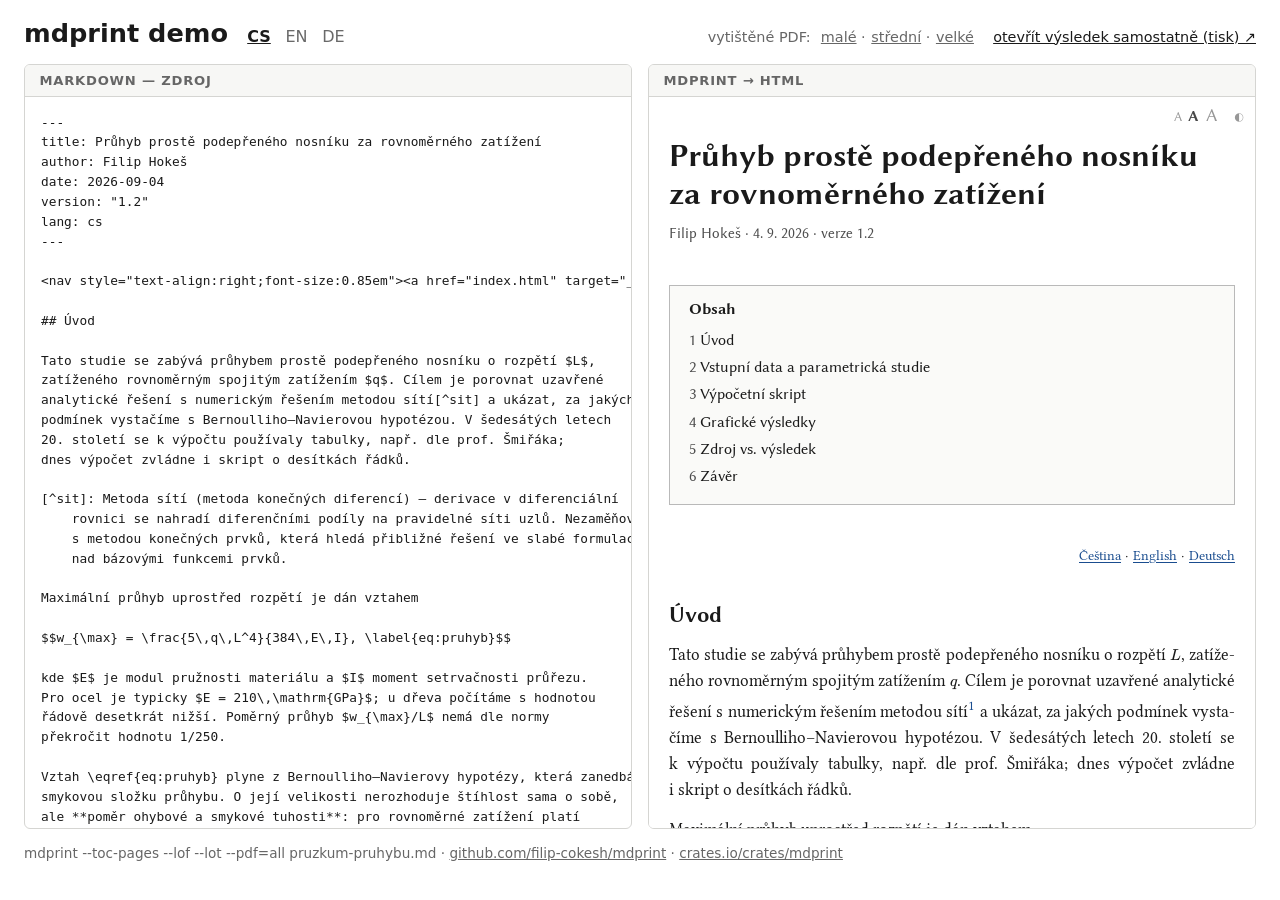
<file: docs/index.html>
<!DOCTYPE html>
<html lang="cs">
<head>
<meta charset="utf-8">
<meta name="viewport" content="width=device-width, initial-scale=1">
<title>mdprint demo</title>
<style>
:root { color-scheme: light dark; --bg:#ffffff; --fg:#1a1a1a; --muted:#666; --border:#d5d5d2; --panel:#f7f7f5; }
@media (prefers-color-scheme: dark) { :root { --bg:#16161a; --fg:#d6d6d2; --muted:#9a9a96; --border:#4c4c50; --panel:#1f1f24; } }
* { box-sizing: border-box; }
body { margin:0; background:var(--bg); color:var(--fg); font-family:"Segoe UI",system-ui,sans-serif; }
header { max-width:1600px; margin:0 auto; padding:1.1rem 1.5rem 0.4rem; display:flex; align-items:baseline; gap:1.2rem; flex-wrap:wrap; }
h1 { font-size:1.6rem; margin:0; }
nav a { color:inherit; margin-right:.6rem; text-decoration:none; opacity:.65; }
nav a.active { font-weight:700; opacity:1; text-decoration:underline; }
.pdf { margin-left:auto; font-size:.9rem; color:var(--muted); }
.pdf a { color:inherit; margin-left:.35rem; }
.open { font-size:.9rem; color:inherit; }
main { max-width:1600px; margin:0 auto; padding:.6rem 1.5rem 1rem; display:grid; grid-template-columns:1fr 1fr; gap:1rem; }
@media (max-width: 900px) { main { grid-template-columns:1fr; } }
section { border:1px solid var(--border); border-radius:6px; overflow:hidden; display:flex; flex-direction:column; height:85vh; }
section h2 { margin:0; font-size:.82rem; letter-spacing:.06em; text-transform:uppercase; padding:.5rem .9rem; background:var(--panel); border-bottom:1px solid var(--border); color:var(--muted); font-weight:600; }
pre { margin:0; flex:1; overflow:auto; padding:1rem; font:.8rem/1.55 Consolas,"JetBrains Mono",monospace; }
iframe { border:0; flex:1; width:100%; background:#fff; }
footer { max-width:1600px; margin:0 auto; padding:0 1.5rem 1.2rem; font-size:.85rem; color:var(--muted); }
footer a { color:inherit; }
</style>
</head>
<body>
<header>
<h1>mdprint demo</h1>
<nav><a href="index.html" class="active">CS</a>
<a href="en.html">EN</a>
<a href="de.html">DE</a></nav>
<span class="pdf">vytištěné PDF: <a href="doc-cs-small.pdf">malé</a> ·<a href="doc-cs-normal.pdf">střední</a> ·<a href="doc-cs-large.pdf">velké</a></span>
<a class="open" href="doc-cs.html">otevřít výsledek samostatně (tisk) ↗</a>
</header>
<main>
<section>
<h2>Markdown — zdroj</h2>
<pre><code>---
title: Průhyb prostě podepřeného nosníku za rovnoměrného zatížení
author: Filip Hokeš
date: 2026-09-04
version: "1.2"
lang: cs
---

&lt;nav style="text-align:right;font-size:0.85em"&gt;&lt;a href="index.html" target="_top"&gt;Čeština&lt;/a&gt; · &lt;a href="en.html" target="_top"&gt;English&lt;/a&gt; · &lt;a href="de.html" target="_top"&gt;Deutsch&lt;/a&gt;&lt;/nav&gt;

## Úvod

Tato studie se zabývá průhybem prostě podepřeného nosníku o rozpětí $L$,
zatíženého rovnoměrným spojitým zatížením $q$. Cílem je porovnat uzavřené
analytické řešení s numerickým řešením metodou sítí[^sit] a ukázat, za jakých
podmínek vystačíme s Bernoulliho–Navierovou hypotézou. V šedesátých letech
20. století se k výpočtu používaly tabulky, např. dle prof. Šmiřáka;
dnes výpočet zvládne i skript o desítkách řádků.

[^sit]: Metoda sítí (metoda konečných diferencí) — derivace v diferenciální
    rovnici se nahradí diferenčními podíly na pravidelné síti uzlů. Nezaměňovat
    s metodou konečných prvků, která hledá přibližné řešení ve slabé formulaci
    nad bázovými funkcemi prvků.

Maximální průhyb uprostřed rozpětí je dán vztahem

$$w_{\max} = \frac{5\,q\,L^4}{384\,E\,I}, \label{eq:pruhyb}$$

kde $E$ je modul pružnosti materiálu a $I$ moment setrvačnosti průřezu.
Pro ocel je typicky $E = 210\,\mathrm{GPa}$; u dřeva počítáme s hodnotou
řádově desetkrát nižší. Poměrný průhyb $w_{\max}/L$ nemá dle normy
překročit hodnotu 1/250.

Vztah \eqref{eq:pruhyb} plyne z Bernoulliho–Navierovy hypotézy, která zanedbává
smykovou složku průhybu. O její velikosti nerozhoduje štíhlost sama o sobě,
ale **poměr ohybové a smykové tuhosti**: pro rovnoměrné zatížení platí

$$\frac{w_{\mathrm{V}}}{w_{\mathrm{M}}} = \frac{q L^2 / (8\,G\,A_{\mathrm{s}})}
{5\,q\,L^4 / (384\,E\,I)} = 9{,}6\,\frac{E\,I}{G\,A_{\mathrm{s}}\,L^2}, \label{eq:smyk}$$

kde $G$ je modul pružnosti ve smyku a $A_{\mathrm{s}}$ smyková plocha průřezu.
Teprve u homogenního obdélníkového průřezu se výraz zjednoduší na
$\approx 2{,}5\,(h/L)^2$, takže pro $h/L = 1/20$ činí smyková složka asi
0,6 % — odtud pochází zažité pravidlo o štíhlosti. U sendvičových,
tenkostěnných či kompozitních průřezů s nízkým $G\,A_{\mathrm{s}}$ však může
být smyk významný i u velmi štíhlého nosníku a je namístě Timoshenkova teorie.

## Vstupní data a parametrická studie

Výsledky parametrické studie pro 36 kombinací rozpětí a zatížení shrnuje
\autoref{tbl:studie}. Tabulka záměrně přesahuje jednu stránku, aby ověřila
opakování hlavičky při tisku.

Tabulka: Parametrická studie průhybu — 36 kombinací rozpětí a zatížení {#tbl:studie}

| č. | L [m] | q [kN/m] | E [GPa] | I [10⁻⁶ m⁴] | w_max [mm] | w/L [–] |
|---:|------:|---------:|--------:|------------:|-----------:|--------:|
| 1 | 3,0 | 5,0 | 210 | 83,3 | 0,60 | 1/4970 |
| 2 | 3,0 | 10,0 | 210 | 83,3 | 1,21 | 1/2485 |
| 3 | 3,0 | 15,0 | 210 | 83,3 | 1,81 | 1/1657 |
| 4 | 3,5 | 5,0 | 210 | 83,3 | 1,12 | 1/3133 |
| 5 | 3,5 | 10,0 | 210 | 83,3 | 2,23 | 1/1567 |
| 6 | 3,5 | 15,0 | 210 | 83,3 | 3,35 | 1/1044 |
| 7 | 4,0 | 5,0 | 210 | 83,3 | 1,90 | 1/2100 |
| 8 | 4,0 | 10,0 | 210 | 83,3 | 3,81 | 1/1050 |
| 9 | 4,0 | 15,0 | 210 | 83,3 | 5,71 | 1/700 |
| 10 | 4,5 | 5,0 | 210 | 83,3 | 3,05 | 1/1475 |
| 11 | 4,5 | 10,0 | 210 | 83,3 | 6,10 | 1/738 |
| 12 | 4,5 | 15,0 | 210 | 83,3 | 9,15 | 1/492 |
| 13 | 5,0 | 5,0 | 210 | 83,3 | 4,65 | 1/1075 |
| 14 | 5,0 | 10,0 | 210 | 83,3 | 9,30 | 1/538 |
| 15 | 5,0 | 15,0 | 210 | 83,3 | 13,95 | 1/358 |
| 16 | 5,5 | 5,0 | 210 | 83,3 | 6,81 | 1/808 |
| 17 | 5,5 | 10,0 | 210 | 83,3 | 13,62 | 1/404 |
| 18 | 5,5 | 15,0 | 210 | 83,3 | 20,43 | 1/269 |
| 19 | 6,0 | 5,0 | 210 | 83,3 | 9,64 | 1/622 |
| 20 | 6,0 | 10,0 | 210 | 83,3 | 19,28 | 1/311 |
| 21 | 6,0 | 15,0 | 210 | 83,3 | 28,93 | 1/207 |
| 22 | 6,5 | 5,0 | 210 | 83,3 | 13,29 | 1/489 |
| 23 | 6,5 | 10,0 | 210 | 83,3 | 26,57 | 1/245 |
| 24 | 6,5 | 15,0 | 210 | 83,3 | 39,86 | 1/163 |
| 25 | 7,0 | 5,0 | 210 | 83,3 | 17,86 | 1/392 |
| 26 | 7,0 | 10,0 | 210 | 83,3 | 35,71 | 1/196 |
| 27 | 7,0 | 15,0 | 210 | 83,3 | 53,57 | 1/131 |
| 28 | 7,5 | 5,0 | 210 | 83,3 | 23,54 | 1/319 |
| 29 | 7,5 | 10,0 | 210 | 83,3 | 47,08 | 1/159 |
| 30 | 7,5 | 15,0 | 210 | 83,3 | 70,62 | 1/106 |
| 31 | 8,0 | 5,0 | 210 | 83,3 | 30,48 | 1/262 |
| 32 | 8,0 | 10,0 | 210 | 83,3 | 60,95 | 1/131 |
| 33 | 8,0 | 15,0 | 210 | 83,3 | 91,43 | 1/87 |
| 34 | 8,5 | 5,0 | 210 | 83,3 | 38,84 | 1/219 |
| 35 | 8,5 | 10,0 | 210 | 83,3 | 77,68 | 1/109 |
| 36 | 8,5 | 15,0 | 210 | 83,3 | 116,52 | 1/73 |

Výsledky pro rozpětí nad 8,0 m poměrný průhyb 1/250 zjevně nesplňují
a vyžadují buď vyšší průřez, nebo nadvýšení.

## Výpočetní skript

Analytické řešení ověřuje následující skript. Řádky jsou záměrně dlouhé,
aby prověřily zalamování kódu při tisku.

```python
"""Průhyb prostě podepřeného nosníku: analyticky vs. numericky (metoda sítí)."""
import numpy as np

def analyticke_reseni(L: float, q: float, E: float, I: float, n: int = 101) -&gt; np.ndarray:
    """Vrátí průhybovou čáru w(x) dle vztahu w(x) = q x (L^3 - 2 L x^2 + x^3) / (24 E I)."""
    x = np.linspace(0.0, L, n)
    return q * x * (L**3 - 2.0 * L * x**2 + x**3) / (24.0 * E * I)

def numericke_reseni(L: float, q: float, E: float, I: float, n: int = 101) -&gt; np.ndarray:
    """Řeší E I w'''' = q metodou sítí s okrajovými podmínkami w(0) = w(L) = 0, w''(0) = w''(L) = 0."""
    h = L / (n - 1)
    A = np.zeros((n, n)); b = np.full(n, q * h**4 / (E * I))
    for i in range(2, n - 2):
        A[i, i-2:i+3] = [1.0, -4.0, 6.0, -4.0, 1.0]
    A[0, 0] = A[n-1, n-1] = 1.0; b[0] = b[n-1] = 0.0          # w = 0 v podporách
    A[1, 0:3] = [1.0, -2.0, 1.0]; b[1] = 0.0                   # w'' = 0 (kloub vlevo)
    A[n-2, n-3:n] = [1.0, -2.0, 1.0]; b[n-2] = 0.0             # w'' = 0 (kloub vpravo)
    return np.linalg.solve(A, b)

if __name__ == "__main__":
    L, q, E, I = 6.0, 10_000.0, 210e9, 83.3e-6
    w_a = analyticke_reseni(L, q, E, I)
    w_n = numericke_reseni(L, q, E, I)
    print(f"analyticky w_max = {1000 * w_a.max():.3f} mm, numericky w_max = {1000 * w_n.max():.3f} mm")
    print(f"relativní odchylka = {abs(w_n.max() - w_a.max()) / w_a.max():.2e}")
```

## Grafické výsledky

Průhybové čáry obou řešení jsou vykresleny na \autoref{fig:prubeh}.

![Průhybová čára — porovnání analytického a numerického řešení](grafy/průběh.png){#fig:prubeh}

Statické schéma úlohy (\autoref{fig:schema}) se stejnojmenným souborem z jiné složky:

![Statické schéma prostě podepřeného nosníku](schemata/průběh.png){#fig:schema}

## Zdroj vs. výsledek

Tento dokument vznikl z prostého Markdownu. Následující blok je doslovný
zdrojový text (uvnitř bloku kódu se typografická pravidla záměrně
neuplatňují):

```markdown
Nosník o rozpětí 6 m nese zatížení 10 kN/m; průhyb w_max = 9,65 mm
"vyhoví" i pro mezní stav 1/250 - viz obr. 1. Teplotní rozsah 10-20 °C,
plocha 40x60 mm, 1 000 000 cyklů, posudek dle ČSN EN 1990 s. 12.
Vzorec $w_{\max} = 5qL^4/(384EI)$ i cesta C:\data\vstup.md zůstávají
netknuté.
```

A takto tentýž text vysází mdprint:

Nosník o rozpětí 6 m nese zatížení 10 kN/m; průhyb w_max = 9,65 mm
"vyhoví" i pro mezní stav 1/250 - viz obr. 1. Teplotní rozsah 10-20 °C,
plocha 40x60 mm, 1 000 000 cyklů, posudek dle ČSN EN 1990 s. 12.
Vzorec $w_{\max} = 5qL^4/(384EI)$ i cesta `C:\data\vstup.md` zůstávají
netknuté.

Rozdíl je v detailech, které rozhodují o čitelnosti sazby: české uvozovky,
pomlčka místo spojovníku, en dash v rozsahu, znak násobení, úzká mezera
v tisícových skupinách a nezlomitelné mezery za jednopísmennými předložkami,
zkratkami i mezi číslem a jednotkou. Matematika se vysází, kód a cesty
zůstanou beze změny.

## Závěr

Numerické řešení se od analytického liší o méně než 0,01 %, což potvrzuje
správnost obou přístupů i vztahu \eqref{eq:pruhyb}; smykový příspěvek
dle rovnice \ref{eq:smyk} je u řešené štíhlosti zanedbatelný. Inline vztah $w(x) = \frac{q x (L^3 - 2Lx^2 + x^3)}{24 E I}$
lze proto bez obav používat pro rychlé posouzení[^posudek]. Definiční obor:

Mezní stav použitelnosti

: Stav, při jehož překročení přestává konstrukce plnit provozní požadavky,
  ačkoli nedochází k jejímu porušení.

[^posudek]: Posudek dle ČSN EN 1990 vyžaduje kombinace zatížení, které tento
    text pro stručnost vynechává.
</code></pre>
</section>
<section>
<h2>mdprint → HTML</h2>
<iframe src="doc-cs.html" title="mdprint output"></iframe>
</section>
</main>
<footer>mdprint --toc-pages --lof --lot --pdf=all pruzkum-pruhybu.md · <a href="https://github.com/filip-cokesh/mdprint">github.com/filip-cokesh/mdprint</a> · <a href="https://crates.io/crates/mdprint">crates.io/crates/mdprint</a></footer>
</body>
</html>
</file>
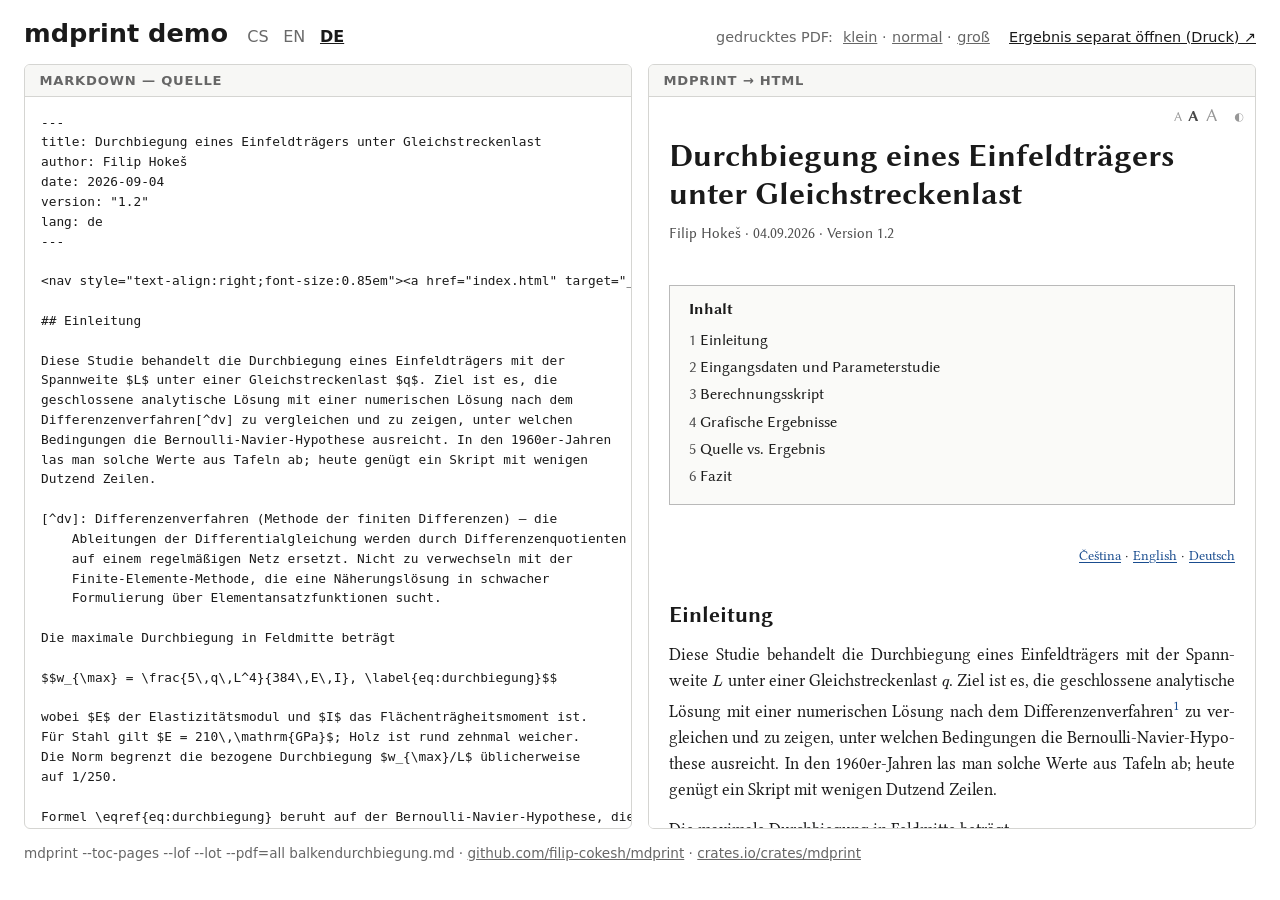
<file: docs/de.html>
<!DOCTYPE html>
<html lang="de">
<head>
<meta charset="utf-8">
<meta name="viewport" content="width=device-width, initial-scale=1">
<title>mdprint demo</title>
<style>
:root { color-scheme: light dark; --bg:#ffffff; --fg:#1a1a1a; --muted:#666; --border:#d5d5d2; --panel:#f7f7f5; }
@media (prefers-color-scheme: dark) { :root { --bg:#16161a; --fg:#d6d6d2; --muted:#9a9a96; --border:#4c4c50; --panel:#1f1f24; } }
* { box-sizing: border-box; }
body { margin:0; background:var(--bg); color:var(--fg); font-family:"Segoe UI",system-ui,sans-serif; }
header { max-width:1600px; margin:0 auto; padding:1.1rem 1.5rem 0.4rem; display:flex; align-items:baseline; gap:1.2rem; flex-wrap:wrap; }
h1 { font-size:1.6rem; margin:0; }
nav a { color:inherit; margin-right:.6rem; text-decoration:none; opacity:.65; }
nav a.active { font-weight:700; opacity:1; text-decoration:underline; }
.pdf { margin-left:auto; font-size:.9rem; color:var(--muted); }
.pdf a { color:inherit; margin-left:.35rem; }
.open { font-size:.9rem; color:inherit; }
main { max-width:1600px; margin:0 auto; padding:.6rem 1.5rem 1rem; display:grid; grid-template-columns:1fr 1fr; gap:1rem; }
@media (max-width: 900px) { main { grid-template-columns:1fr; } }
section { border:1px solid var(--border); border-radius:6px; overflow:hidden; display:flex; flex-direction:column; height:85vh; }
section h2 { margin:0; font-size:.82rem; letter-spacing:.06em; text-transform:uppercase; padding:.5rem .9rem; background:var(--panel); border-bottom:1px solid var(--border); color:var(--muted); font-weight:600; }
pre { margin:0; flex:1; overflow:auto; padding:1rem; font:.8rem/1.55 Consolas,"JetBrains Mono",monospace; }
iframe { border:0; flex:1; width:100%; background:#fff; }
footer { max-width:1600px; margin:0 auto; padding:0 1.5rem 1.2rem; font-size:.85rem; color:var(--muted); }
footer a { color:inherit; }
</style>
</head>
<body>
<header>
<h1>mdprint demo</h1>
<nav><a href="index.html">CS</a>
<a href="en.html">EN</a>
<a href="de.html" class="active">DE</a></nav>
<span class="pdf">gedrucktes PDF: <a href="doc-de-small.pdf">klein</a> ·<a href="doc-de-normal.pdf">normal</a> ·<a href="doc-de-large.pdf">groß</a></span>
<a class="open" href="doc-de.html">Ergebnis separat öffnen (Druck) ↗</a>
</header>
<main>
<section>
<h2>Markdown — Quelle</h2>
<pre><code>---
title: Durchbiegung eines Einfeldträgers unter Gleichstreckenlast
author: Filip Hokeš
date: 2026-09-04
version: "1.2"
lang: de
---

&lt;nav style="text-align:right;font-size:0.85em"&gt;&lt;a href="index.html" target="_top"&gt;Čeština&lt;/a&gt; · &lt;a href="en.html" target="_top"&gt;English&lt;/a&gt; · &lt;a href="de.html" target="_top"&gt;Deutsch&lt;/a&gt;&lt;/nav&gt;

## Einleitung

Diese Studie behandelt die Durchbiegung eines Einfeldträgers mit der
Spannweite $L$ unter einer Gleichstreckenlast $q$. Ziel ist es, die
geschlossene analytische Lösung mit einer numerischen Lösung nach dem
Differenzenverfahren[^dv] zu vergleichen und zu zeigen, unter welchen
Bedingungen die Bernoulli-Navier-Hypothese ausreicht. In den 1960er-Jahren
las man solche Werte aus Tafeln ab; heute genügt ein Skript mit wenigen
Dutzend Zeilen.

[^dv]: Differenzenverfahren (Methode der finiten Differenzen) — die
    Ableitungen der Differentialgleichung werden durch Differenzenquotienten
    auf einem regelmäßigen Netz ersetzt. Nicht zu verwechseln mit der
    Finite-Elemente-Methode, die eine Näherungslösung in schwacher
    Formulierung über Elementansatzfunktionen sucht.

Die maximale Durchbiegung in Feldmitte beträgt

$$w_{\max} = \frac{5\,q\,L^4}{384\,E\,I}, \label{eq:durchbiegung}$$

wobei $E$ der Elastizitätsmodul und $I$ das Flächenträgheitsmoment ist.
Für Stahl gilt $E = 210\,\mathrm{GPa}$; Holz ist rund zehnmal weicher.
Die Norm begrenzt die bezogene Durchbiegung $w_{\max}/L$ üblicherweise
auf 1/250.

Formel \eqref{eq:durchbiegung} beruht auf der Bernoulli-Navier-Hypothese, die den Schubanteil
der Durchbiegung vernachlässigt. Über dessen Größe entscheidet nicht die
Schlankheit an sich, sondern das **Verhältnis von Biege- zu Schubsteifigkeit**:
für Gleichlast gilt

$$\frac{w_{\mathrm{V}}}{w_{\mathrm{M}}} = \frac{q L^2 / (8\,G\,A_{\mathrm{s}})}
{5\,q\,L^4 / (384\,E\,I)} = 9{,}6\,\frac{E\,I}{G\,A_{\mathrm{s}}\,L^2}, \label{eq:schub}$$

wobei $G$ der Schubmodul und $A_{\mathrm{s}}$ die Schubfläche ist. Erst beim
homogenen Rechteckquerschnitt vereinfacht sich der Ausdruck zu
$\approx 2{,}5\,(h/L)^2$ — für $h/L = 1/20$ macht der Schubanteil also etwa
0,6 % aus, woher die bekannte Schlankheitsfaustregel stammt. Bei
Querschnitten mit kleinem $G\,A_{\mathrm{s}}$ — z. B. Sandwich-,
dünnwandigen oder Verbundprofilen — kann der Schub jedoch auch bei sehr
schlanken Trägern relevant sein, d. h. die Timoshenko-Theorie ist dann
angebracht.

## Eingangsdaten und Parameterstudie

\autoref{tbl:studie} fasst eine Parameterstudie mit 36 Kombinationen aus
Spannweite und Last zusammen. Sie läuft absichtlich über eine Seite, um die
Wiederholung des Tabellenkopfs im Druck zu prüfen.

Tabelle: Parameterstudie der Durchbiegung — 36 Kombinationen aus Spannweite und Last {#tbl:studie}

| Nr. | L [m] | q [kN/m] | E [GPa] | I [10⁻⁶ m⁴] | w_max [mm] | w/L [–] |
|---:|------:|---------:|--------:|------------:|-----------:|--------:|
| 1 | 3,0 | 5,0 | 210 | 83,3 | 0,60 | 1/4970 |
| 2 | 3,0 | 10,0 | 210 | 83,3 | 1,21 | 1/2485 |
| 3 | 3,0 | 15,0 | 210 | 83,3 | 1,81 | 1/1657 |
| 4 | 3,5 | 5,0 | 210 | 83,3 | 1,12 | 1/3133 |
| 5 | 3,5 | 10,0 | 210 | 83,3 | 2,23 | 1/1567 |
| 6 | 3,5 | 15,0 | 210 | 83,3 | 3,35 | 1/1044 |
| 7 | 4,0 | 5,0 | 210 | 83,3 | 1,90 | 1/2100 |
| 8 | 4,0 | 10,0 | 210 | 83,3 | 3,81 | 1/1050 |
| 9 | 4,0 | 15,0 | 210 | 83,3 | 5,71 | 1/700 |
| 10 | 4,5 | 5,0 | 210 | 83,3 | 3,05 | 1/1475 |
| 11 | 4,5 | 10,0 | 210 | 83,3 | 6,10 | 1/738 |
| 12 | 4,5 | 15,0 | 210 | 83,3 | 9,15 | 1/492 |
| 13 | 5,0 | 5,0 | 210 | 83,3 | 4,65 | 1/1075 |
| 14 | 5,0 | 10,0 | 210 | 83,3 | 9,30 | 1/538 |
| 15 | 5,0 | 15,0 | 210 | 83,3 | 13,95 | 1/358 |
| 16 | 5,5 | 5,0 | 210 | 83,3 | 6,81 | 1/808 |
| 17 | 5,5 | 10,0 | 210 | 83,3 | 13,62 | 1/404 |
| 18 | 5,5 | 15,0 | 210 | 83,3 | 20,43 | 1/269 |
| 19 | 6,0 | 5,0 | 210 | 83,3 | 9,64 | 1/622 |
| 20 | 6,0 | 10,0 | 210 | 83,3 | 19,28 | 1/311 |
| 21 | 6,0 | 15,0 | 210 | 83,3 | 28,93 | 1/207 |
| 22 | 6,5 | 5,0 | 210 | 83,3 | 13,29 | 1/489 |
| 23 | 6,5 | 10,0 | 210 | 83,3 | 26,57 | 1/245 |
| 24 | 6,5 | 15,0 | 210 | 83,3 | 39,86 | 1/163 |
| 25 | 7,0 | 5,0 | 210 | 83,3 | 17,86 | 1/392 |
| 26 | 7,0 | 10,0 | 210 | 83,3 | 35,71 | 1/196 |
| 27 | 7,0 | 15,0 | 210 | 83,3 | 53,57 | 1/131 |
| 28 | 7,5 | 5,0 | 210 | 83,3 | 23,54 | 1/319 |
| 29 | 7,5 | 10,0 | 210 | 83,3 | 47,08 | 1/159 |
| 30 | 7,5 | 15,0 | 210 | 83,3 | 70,62 | 1/106 |
| 31 | 8,0 | 5,0 | 210 | 83,3 | 30,48 | 1/262 |
| 32 | 8,0 | 10,0 | 210 | 83,3 | 60,95 | 1/131 |
| 33 | 8,0 | 15,0 | 210 | 83,3 | 91,43 | 1/87 |
| 34 | 8,5 | 5,0 | 210 | 83,3 | 38,84 | 1/219 |
| 35 | 8,5 | 10,0 | 210 | 83,3 | 77,68 | 1/109 |
| 36 | 8,5 | 15,0 | 210 | 83,3 | 116,52 | 1/73 |

Spannweiten über 8,0 m verletzen den Grenzwert 1/250 deutlich und verlangen
einen höheren Querschnitt oder eine Überhöhung.

## Berechnungsskript

Die analytische Lösung wird durch das folgende Skript geprüft. Die Zeilen
sind absichtlich lang, um den Zeilenumbruch im Druck zu testen.

```python
"""Durchbiegung des Einfeldträgers: analytisch vs. numerisch (Differenzenverfahren)."""
import numpy as np

def analytische_loesung(L: float, q: float, E: float, I: float, n: int = 101) -&gt; np.ndarray:
    """Biegelinie w(x) = q x (L^3 - 2 L x^2 + x^3) / (24 E I)."""
    x = np.linspace(0.0, L, n)
    return q * x * (L**3 - 2.0 * L * x**2 + x**3) / (24.0 * E * I)

def numerische_loesung(L: float, q: float, E: float, I: float, n: int = 101) -&gt; np.ndarray:
    """Löst E I w'''' = q mit finiten Differenzen und w(0) = w(L) = 0, w''(0) = w''(L) = 0."""
    h = L / (n - 1)
    A = np.zeros((n, n)); b = np.full(n, q * h**4 / (E * I))
    for i in range(2, n - 2):
        A[i, i-2:i+3] = [1.0, -4.0, 6.0, -4.0, 1.0]
    A[0, 0] = A[n-1, n-1] = 1.0; b[0] = b[n-1] = 0.0          # w = 0 an den Auflagern
    A[1, 0:3] = [1.0, -2.0, 1.0]; b[1] = 0.0                   # w'' = 0 (Gelenk links)
    A[n-2, n-3:n] = [1.0, -2.0, 1.0]; b[n-2] = 0.0             # w'' = 0 (Gelenk rechts)
    return np.linalg.solve(A, b)

if __name__ == "__main__":
    L, q, E, I = 6.0, 10_000.0, 210e9, 83.3e-6
    w_a = analytische_loesung(L, q, E, I)
    w_n = numerische_loesung(L, q, E, I)
    print(f"analytisch w_max = {1000 * w_a.max():.3f} mm, numerisch w_max = {1000 * w_n.max():.3f} mm")
    print(f"relative Abweichung = {abs(w_n.max() - w_a.max()) / w_a.max():.2e}")
```

## Grafische Ergebnisse

Die Biegelinien beider Lösungen zeigt \autoref{fig:biegelinie}.

![Biegelinie — Vergleich der analytischen und numerischen Lösung](grafiken/verlauf.png){#fig:biegelinie}

Das statische System (\autoref{fig:system}), gespeichert unter demselben
Dateinamen in einem anderen Ordner:

![Statisches System des Einfeldträgers](schemata/verlauf.png){#fig:system}

## Quelle vs. Ergebnis

Dieses Dokument entstand aus reinem Markdown. Der folgende Block ist der
wörtliche Quelltext (in Codeblöcken werden die typografischen Regeln
absichtlich nicht angewendet):

```markdown
Er sagte "die Spannweite beträgt 6 m" - d. h. auf S. 12 steht ein
Querschnitt 40x60 mm, geprüft am 1. 10. 2026 bei 25 °C... Vgl. Nr. 5.
```

Und so setzt mdprint denselben Text:

Er sagte "die Spannweite beträgt 6 m" - d. h. auf S. 12 steht ein
Querschnitt 40x60 mm, geprüft am 1. 10. 2026 bei 25 °C... Vgl. Nr. 5.

Der Unterschied liegt in den Details, die über die Lesbarkeit entscheiden:
Gänsefüßchen, Gedankenstrich, geschützte Leerzeichen in Abkürzung, Datum
und Einheit, echtes Malzeichen und Auslassungspunkte. Mathematik wird
gesetzt; Code und Pfade bleiben unberührt.

## Fazit

Die numerische Lösung weicht um weniger als 0,01 % von der analytischen ab,
was beide Ansätze und Formel \eqref{eq:durchbiegung} bestätigt; der Schubanteil
nach Gleichung \ref{eq:schub} ist bei dieser Schlankheit vernachlässigbar. Die Beziehung
$w(x) = \frac{q x (L^3 - 2Lx^2 + x^3)}{24 E I}$ eignet sich daher für
schnelle Nachweise[^nachweis]. Zum Abschluss eine Definition:

Grenzzustand der Gebrauchstauglichkeit

: Zustand, bei dessen Überschreitung das Tragwerk die Nutzungsanforderungen
  nicht mehr erfüllt, obwohl kein Versagen eintritt.

[^nachweis]: Ein Nachweis nach EN 1990 erfordert Lastkombinationen, die
    dieser Text der Kürze halber auslässt.
</code></pre>
</section>
<section>
<h2>mdprint → HTML</h2>
<iframe src="doc-de.html" title="mdprint output"></iframe>
</section>
</main>
<footer>mdprint --toc-pages --lof --lot --pdf=all balkendurchbiegung.md · <a href="https://github.com/filip-cokesh/mdprint">github.com/filip-cokesh/mdprint</a> · <a href="https://crates.io/crates/mdprint">crates.io/crates/mdprint</a></footer>
</body>
</html>
</file>
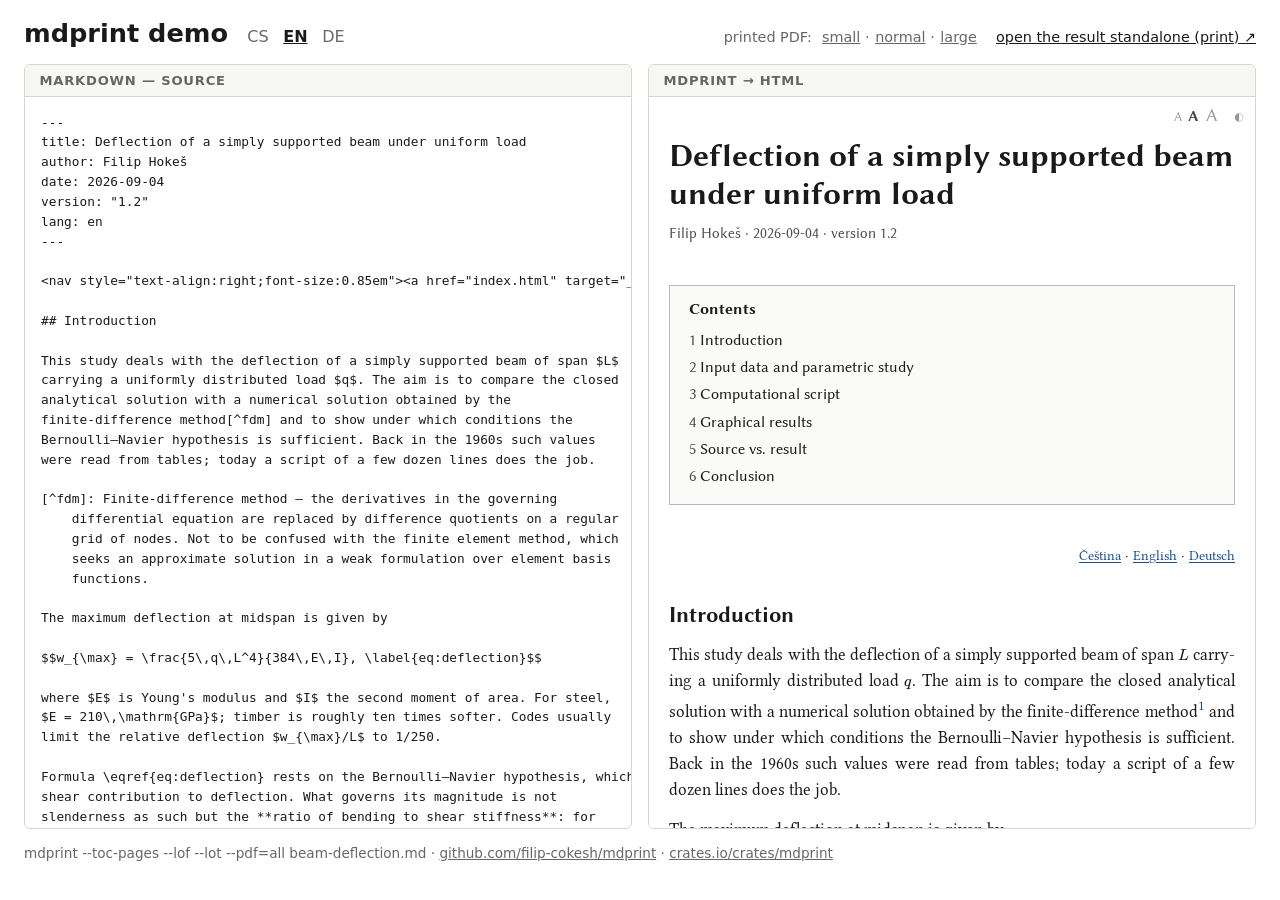
<file: docs/en.html>
<!DOCTYPE html>
<html lang="en">
<head>
<meta charset="utf-8">
<meta name="viewport" content="width=device-width, initial-scale=1">
<title>mdprint demo</title>
<style>
:root { color-scheme: light dark; --bg:#ffffff; --fg:#1a1a1a; --muted:#666; --border:#d5d5d2; --panel:#f7f7f5; }
@media (prefers-color-scheme: dark) { :root { --bg:#16161a; --fg:#d6d6d2; --muted:#9a9a96; --border:#4c4c50; --panel:#1f1f24; } }
* { box-sizing: border-box; }
body { margin:0; background:var(--bg); color:var(--fg); font-family:"Segoe UI",system-ui,sans-serif; }
header { max-width:1600px; margin:0 auto; padding:1.1rem 1.5rem 0.4rem; display:flex; align-items:baseline; gap:1.2rem; flex-wrap:wrap; }
h1 { font-size:1.6rem; margin:0; }
nav a { color:inherit; margin-right:.6rem; text-decoration:none; opacity:.65; }
nav a.active { font-weight:700; opacity:1; text-decoration:underline; }
.pdf { margin-left:auto; font-size:.9rem; color:var(--muted); }
.pdf a { color:inherit; margin-left:.35rem; }
.open { font-size:.9rem; color:inherit; }
main { max-width:1600px; margin:0 auto; padding:.6rem 1.5rem 1rem; display:grid; grid-template-columns:1fr 1fr; gap:1rem; }
@media (max-width: 900px) { main { grid-template-columns:1fr; } }
section { border:1px solid var(--border); border-radius:6px; overflow:hidden; display:flex; flex-direction:column; height:85vh; }
section h2 { margin:0; font-size:.82rem; letter-spacing:.06em; text-transform:uppercase; padding:.5rem .9rem; background:var(--panel); border-bottom:1px solid var(--border); color:var(--muted); font-weight:600; }
pre { margin:0; flex:1; overflow:auto; padding:1rem; font:.8rem/1.55 Consolas,"JetBrains Mono",monospace; }
iframe { border:0; flex:1; width:100%; background:#fff; }
footer { max-width:1600px; margin:0 auto; padding:0 1.5rem 1.2rem; font-size:.85rem; color:var(--muted); }
footer a { color:inherit; }
</style>
</head>
<body>
<header>
<h1>mdprint demo</h1>
<nav><a href="index.html">CS</a>
<a href="en.html" class="active">EN</a>
<a href="de.html">DE</a></nav>
<span class="pdf">printed PDF: <a href="doc-en-small.pdf">small</a> ·<a href="doc-en-normal.pdf">normal</a> ·<a href="doc-en-large.pdf">large</a></span>
<a class="open" href="doc-en.html">open the result standalone (print) ↗</a>
</header>
<main>
<section>
<h2>Markdown — source</h2>
<pre><code>---
title: Deflection of a simply supported beam under uniform load
author: Filip Hokeš
date: 2026-09-04
version: "1.2"
lang: en
---

&lt;nav style="text-align:right;font-size:0.85em"&gt;&lt;a href="index.html" target="_top"&gt;Čeština&lt;/a&gt; · &lt;a href="en.html" target="_top"&gt;English&lt;/a&gt; · &lt;a href="de.html" target="_top"&gt;Deutsch&lt;/a&gt;&lt;/nav&gt;

## Introduction

This study deals with the deflection of a simply supported beam of span $L$
carrying a uniformly distributed load $q$. The aim is to compare the closed
analytical solution with a numerical solution obtained by the
finite-difference method[^fdm] and to show under which conditions the
Bernoulli–Navier hypothesis is sufficient. Back in the 1960s such values
were read from tables; today a script of a few dozen lines does the job.

[^fdm]: Finite-difference method — the derivatives in the governing
    differential equation are replaced by difference quotients on a regular
    grid of nodes. Not to be confused with the finite element method, which
    seeks an approximate solution in a weak formulation over element basis
    functions.

The maximum deflection at midspan is given by

$$w_{\max} = \frac{5\,q\,L^4}{384\,E\,I}, \label{eq:deflection}$$

where $E$ is Young's modulus and $I$ the second moment of area. For steel,
$E = 210\,\mathrm{GPa}$; timber is roughly ten times softer. Codes usually
limit the relative deflection $w_{\max}/L$ to 1/250.

Formula \eqref{eq:deflection} rests on the Bernoulli–Navier hypothesis, which neglects the
shear contribution to deflection. What governs its magnitude is not
slenderness as such but the **ratio of bending to shear stiffness**: for
a uniform load,

$$\frac{w_{\mathrm{V}}}{w_{\mathrm{M}}} = \frac{q L^2 / (8\,G\,A_{\mathrm{s}})}
{5\,q\,L^4 / (384\,E\,I)} = 9.6\,\frac{E\,I}{G\,A_{\mathrm{s}}\,L^2}, \label{eq:shear}$$

where $G$ is the shear modulus and $A_{\mathrm{s}}$ the shear area. Only for
a homogeneous rectangular section does this reduce to
$\approx 2.5\,(h/L)^2$, so that for $h/L = 1/20$ the shear part is about
0.6 % — which is where the popular slenderness rule of thumb comes from.
For sandwich, thin-walled or composite sections with a low
$G\,A_{\mathrm{s}}$, shear may matter even for a very slender beam and
Timoshenko theory is appropriate.

## Input data and parametric study

\autoref{tbl:study} summarises a parametric study of 36 combinations of
span and load. The table deliberately runs over one page to exercise the
repeated table header in print.

Table: Parametric deflection study — 36 combinations of span and load {#tbl:study}

| no. | L [m] | q [kN/m] | E [GPa] | I [10⁻⁶ m⁴] | w_max [mm] | w/L [–] |
|---:|------:|---------:|--------:|------------:|-----------:|--------:|
| 1 | 3.0 | 5.0 | 210 | 83.3 | 0.60 | 1/4970 |
| 2 | 3.0 | 10.0 | 210 | 83.3 | 1.21 | 1/2485 |
| 3 | 3.0 | 15.0 | 210 | 83.3 | 1.81 | 1/1657 |
| 4 | 3.5 | 5.0 | 210 | 83.3 | 1.12 | 1/3133 |
| 5 | 3.5 | 10.0 | 210 | 83.3 | 2.23 | 1/1567 |
| 6 | 3.5 | 15.0 | 210 | 83.3 | 3.35 | 1/1044 |
| 7 | 4.0 | 5.0 | 210 | 83.3 | 1.90 | 1/2100 |
| 8 | 4.0 | 10.0 | 210 | 83.3 | 3.81 | 1/1050 |
| 9 | 4.0 | 15.0 | 210 | 83.3 | 5.71 | 1/700 |
| 10 | 4.5 | 5.0 | 210 | 83.3 | 3.05 | 1/1475 |
| 11 | 4.5 | 10.0 | 210 | 83.3 | 6.10 | 1/738 |
| 12 | 4.5 | 15.0 | 210 | 83.3 | 9.15 | 1/492 |
| 13 | 5.0 | 5.0 | 210 | 83.3 | 4.65 | 1/1075 |
| 14 | 5.0 | 10.0 | 210 | 83.3 | 9.30 | 1/538 |
| 15 | 5.0 | 15.0 | 210 | 83.3 | 13.95 | 1/358 |
| 16 | 5.5 | 5.0 | 210 | 83.3 | 6.81 | 1/808 |
| 17 | 5.5 | 10.0 | 210 | 83.3 | 13.62 | 1/404 |
| 18 | 5.5 | 15.0 | 210 | 83.3 | 20.43 | 1/269 |
| 19 | 6.0 | 5.0 | 210 | 83.3 | 9.64 | 1/622 |
| 20 | 6.0 | 10.0 | 210 | 83.3 | 19.28 | 1/311 |
| 21 | 6.0 | 15.0 | 210 | 83.3 | 28.93 | 1/207 |
| 22 | 6.5 | 5.0 | 210 | 83.3 | 13.29 | 1/489 |
| 23 | 6.5 | 10.0 | 210 | 83.3 | 26.57 | 1/245 |
| 24 | 6.5 | 15.0 | 210 | 83.3 | 39.86 | 1/163 |
| 25 | 7.0 | 5.0 | 210 | 83.3 | 17.86 | 1/392 |
| 26 | 7.0 | 10.0 | 210 | 83.3 | 35.71 | 1/196 |
| 27 | 7.0 | 15.0 | 210 | 83.3 | 53.57 | 1/131 |
| 28 | 7.5 | 5.0 | 210 | 83.3 | 23.54 | 1/319 |
| 29 | 7.5 | 10.0 | 210 | 83.3 | 47.08 | 1/159 |
| 30 | 7.5 | 15.0 | 210 | 83.3 | 70.62 | 1/106 |
| 31 | 8.0 | 5.0 | 210 | 83.3 | 30.48 | 1/262 |
| 32 | 8.0 | 10.0 | 210 | 83.3 | 60.95 | 1/131 |
| 33 | 8.0 | 15.0 | 210 | 83.3 | 91.43 | 1/87 |
| 34 | 8.5 | 5.0 | 210 | 83.3 | 38.84 | 1/219 |
| 35 | 8.5 | 10.0 | 210 | 83.3 | 77.68 | 1/109 |
| 36 | 8.5 | 15.0 | 210 | 83.3 | 116.52 | 1/73 |

Results for spans above 8.0 m clearly violate the 1/250 limit and call for
a deeper section or a camber.

## Computational script

The analytical solution is verified by the following script. The lines are
deliberately long to exercise code wrapping in print.

```python
"""Simply supported beam deflection: analytical vs. numerical (finite differences)."""
import numpy as np

def analytical_solution(L: float, q: float, E: float, I: float, n: int = 101) -&gt; np.ndarray:
    """Return the deflection curve w(x) = q x (L^3 - 2 L x^2 + x^3) / (24 E I)."""
    x = np.linspace(0.0, L, n)
    return q * x * (L**3 - 2.0 * L * x**2 + x**3) / (24.0 * E * I)

def numerical_solution(L: float, q: float, E: float, I: float, n: int = 101) -&gt; np.ndarray:
    """Solve E I w'''' = q by finite differences with w(0) = w(L) = 0, w''(0) = w''(L) = 0."""
    h = L / (n - 1)
    A = np.zeros((n, n)); b = np.full(n, q * h**4 / (E * I))
    for i in range(2, n - 2):
        A[i, i-2:i+3] = [1.0, -4.0, 6.0, -4.0, 1.0]
    A[0, 0] = A[n-1, n-1] = 1.0; b[0] = b[n-1] = 0.0          # w = 0 at supports
    A[1, 0:3] = [1.0, -2.0, 1.0]; b[1] = 0.0                   # w'' = 0 (left hinge)
    A[n-2, n-3:n] = [1.0, -2.0, 1.0]; b[n-2] = 0.0             # w'' = 0 (right hinge)
    return np.linalg.solve(A, b)

if __name__ == "__main__":
    L, q, E, I = 6.0, 10_000.0, 210e9, 83.3e-6
    w_a = analytical_solution(L, q, E, I)
    w_n = numerical_solution(L, q, E, I)
    print(f"analytical w_max = {1000 * w_a.max():.3f} mm, numerical w_max = {1000 * w_n.max():.3f} mm")
    print(f"relative deviation = {abs(w_n.max() - w_a.max()) / w_a.max():.2e}")
```

## Graphical results

The deflection curves of both solutions are plotted in \autoref{fig:curve}.

![Deflection curve — analytical vs. numerical solution](graphs/curve.png){#fig:curve}

The static scheme (\autoref{fig:scheme}), stored under the same file name in a different folder:

![Static scheme of the simply supported beam](diagrams/curve.png){#fig:scheme}

## Source vs. result

This document was produced from plain Markdown. The block below is the
literal source text (typographic rules are deliberately not applied inside
code blocks):

```markdown
She said "the span is 6 m" - and she's right: pages 10-20 of the report
list a 40x60 mm section tested at 25 °C... Don't forget section 3.
```

And this is how mdprint typesets the very same text:

She said "the span is 6 m" - and she's right: pages 10-20 of the report
list a 40x60 mm section tested at 25 °C... Don't forget section 3.

The difference lives in the details that decide legibility: curly quotes,
an em dash, an en dash in the range, a real multiplication sign, a proper
apostrophe and a bound number–unit pair. Math is typeset; code and paths
stay untouched.

## Conclusion

The numerical solution differs from the analytical one by less than
0.01 %, confirming both approaches and formula \eqref{eq:deflection}; the shear
contribution per equation \ref{eq:shear} is negligible at this slenderness. The inline relation
$w(x) = \frac{q x (L^3 - 2Lx^2 + x^3)}{24 E I}$ can therefore be used for
quick checks[^check]. A definition to close with:

Serviceability limit state

: A state beyond which the structure no longer meets its operational
  requirements, although no failure occurs.

[^check]: A design check per EN 1990 requires load combinations, which this
    text omits for brevity.
</code></pre>
</section>
<section>
<h2>mdprint → HTML</h2>
<iframe src="doc-en.html" title="mdprint output"></iframe>
</section>
</main>
<footer>mdprint --toc-pages --lof --lot --pdf=all beam-deflection.md · <a href="https://github.com/filip-cokesh/mdprint">github.com/filip-cokesh/mdprint</a> · <a href="https://crates.io/crates/mdprint">crates.io/crates/mdprint</a></footer>
</body>
</html>
</file>
